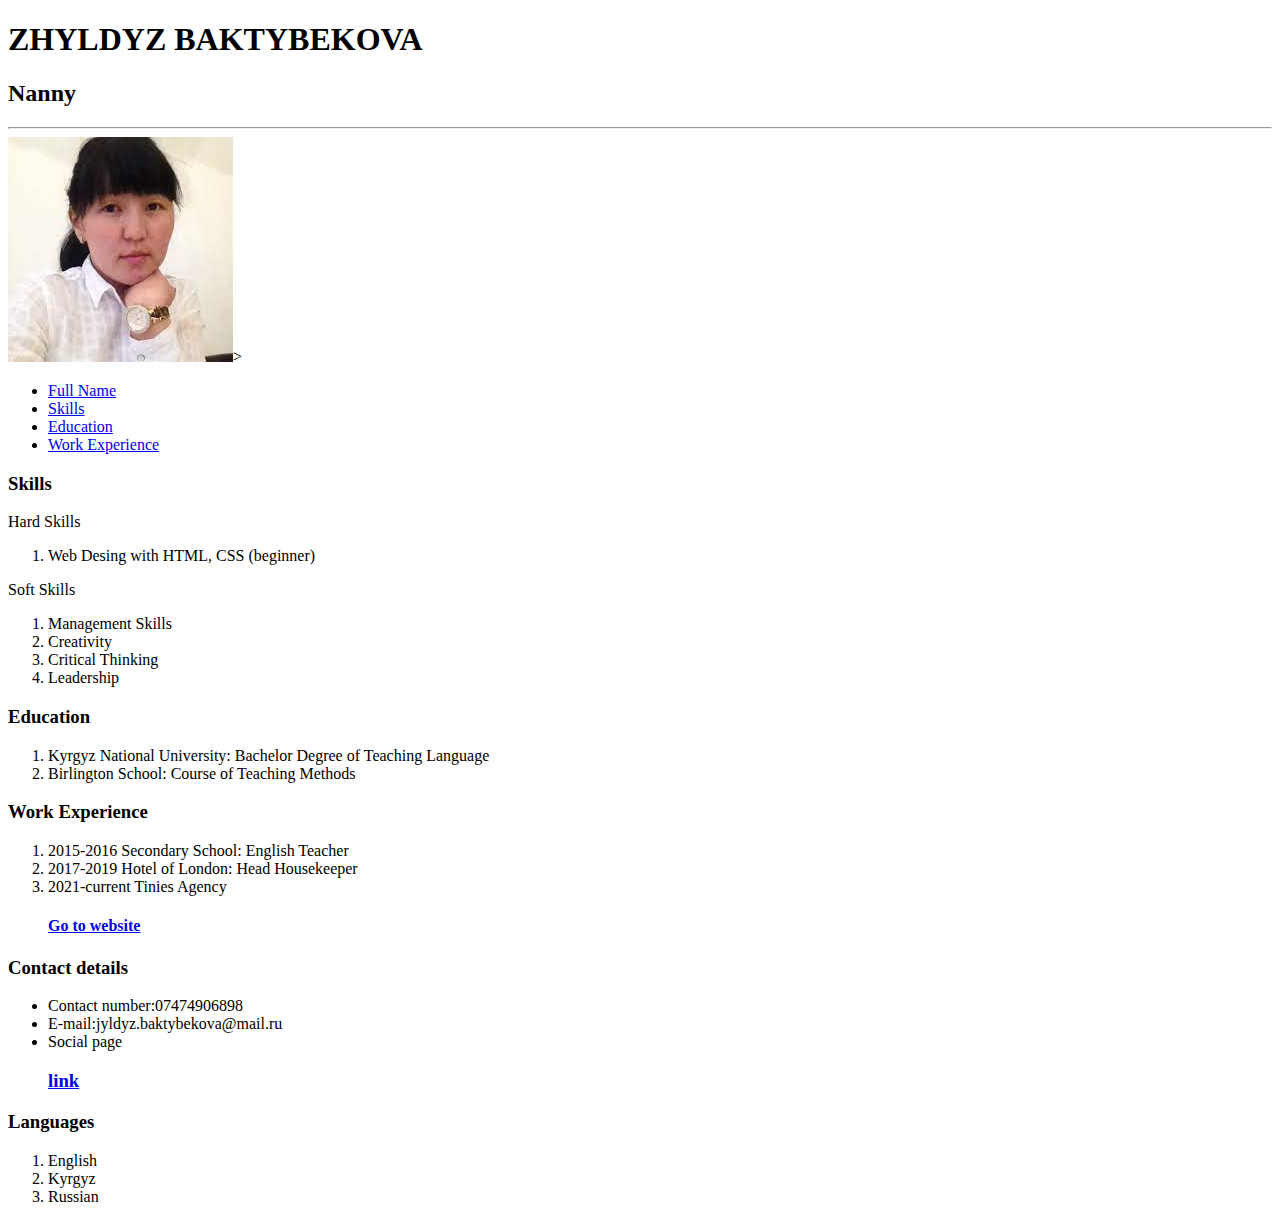
<file: my tasks/index.html>
<!DOCTYPE html>
<html lang="English">
    <head>
     <meta charset="UTF-8">
     <title>CV/resume</title>
    </head>
    <body>
        <h1> ZHYLDYZ BAKTYBEKOVA </h1>
        <h2> Nanny </h2>
        <hr>
        <img src="[data-uri]" alt="the photo of Zhyldyz Baktybekova"
        <br>>
        <nav>
            <ul>
                <li><a href="#">Full Name</a></li>
                <li><a href="#">Skills</a></li>
                <li><a href="#">Education</a></li>
                <li><a href="#">Work Experience</a></li>
            </ul>
        </nav>
        <p class="head"><h3>Skills</h3></p>
        <p class="head">Hard Skills</p>
        <ol>
            <li>Web Desing with HTML, CSS (beginner)</li>
        </ol>
        <p class="head">Soft Skills</p>
        <ol>
            <li>Management Skills</li>
            <li>Creativity</li>
            <li>Critical Thinking</li>
            <li>Leadership</li>
        </ol>
        <p class="head"><h3>Education</h3></p>
        <ol>
            <li>Kyrgyz National University:
        Bachelor Degree of Teaching Language</li>
        <li>Birlington School:
            Course of Teaching Methods</li>
        </ol>
        <p class="head"><h3>Work Experience</h3></p>
        <ol>
            <li>2015-2016 Secondary School: English Teacher</li>
            <li>2017-2019 Hotel of London: Head Housekeeper</li>
            <li>2021-current Tinies Agency<a href="https://www.tinies.com/"><h4>Go to website</h4></a></li>
        </ol>
        <p class="head"><h3>Contact details</h3></p>
        <ul>
            <li>Contact number:07474906898</li>
            <li>E-mail:jyldyz.baktybekova@mail.ru</li>
            <li>Social page<a href="https://uk.linkedin.com/in/jyldyz-baktybekova-203302125/"><h3>link</h3></a></li>
        </ul>
        <p class="head"><h3>Languages</h3></p>
        <ol>
            <li>English</li>
            <li>Kyrgyz</li>
            <li>Russian</li>
        </ol>
    </body>
    </html>
</file>
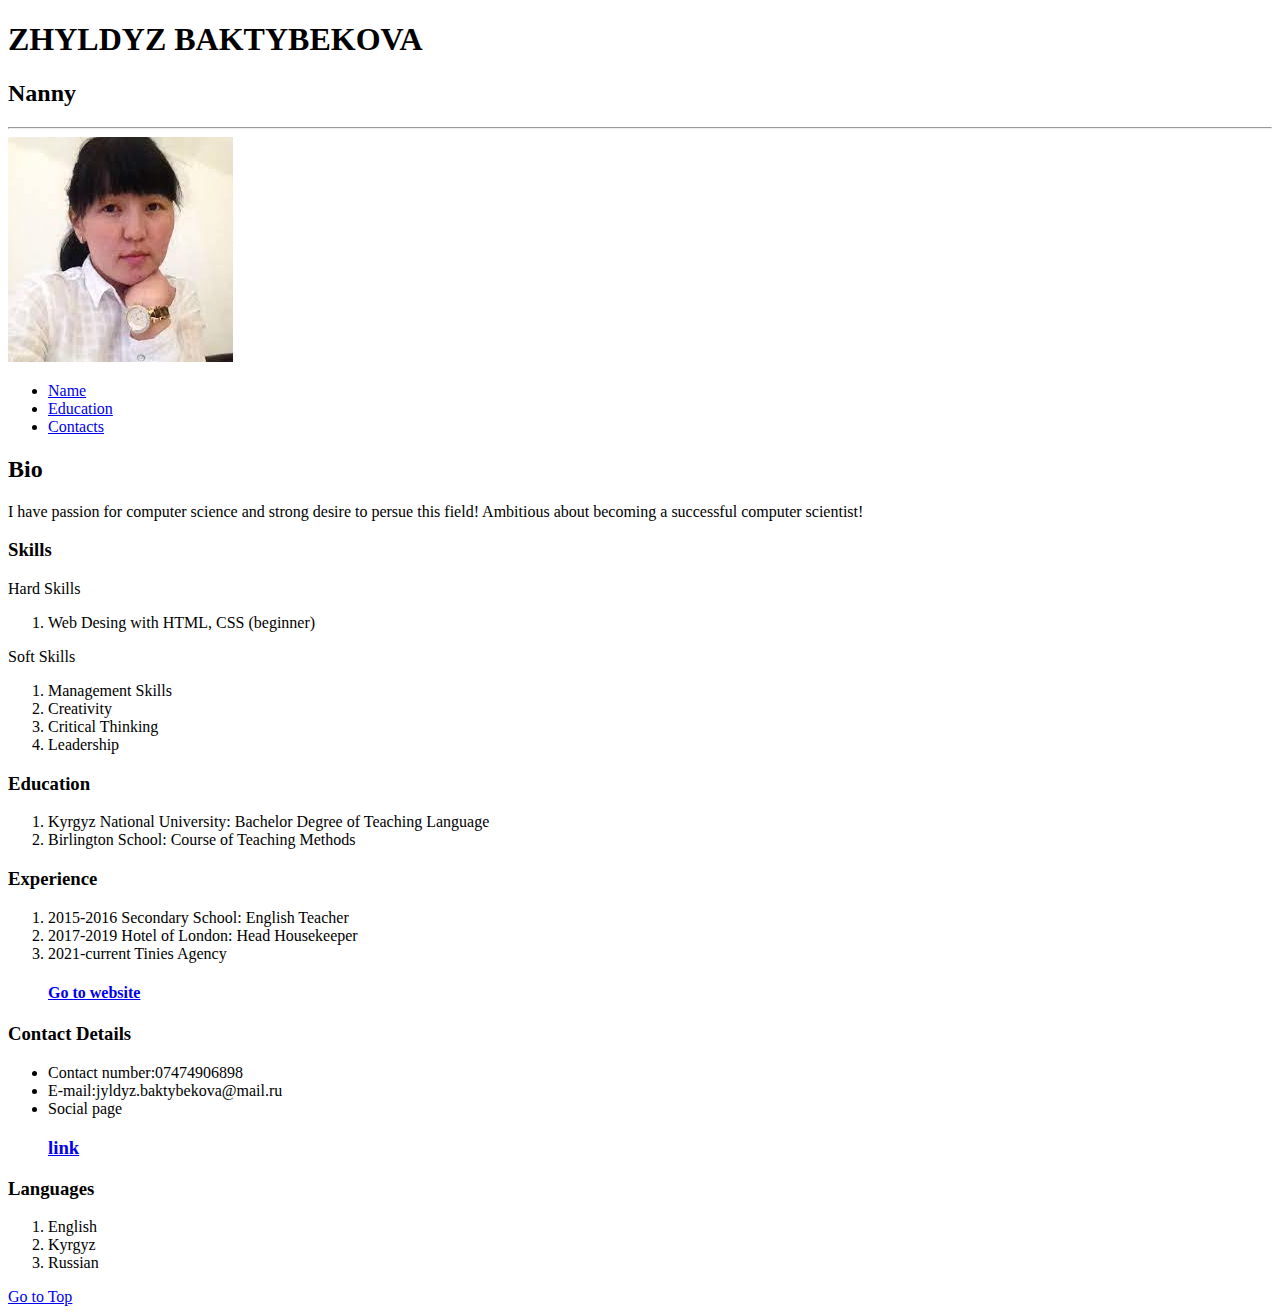
<file: my tasks/task2 ZB/index.html>
<!DOCTYPE html>
<html lang="en">
    <head>
     <meta charset="UTF-8">
     <title>CV/resume</title>
    </head>
    <body>
        <h1 id="name"> ZHYLDYZ BAKTYBEKOVA </h1>
        <h2> Nanny </h2>
        <hr>
        <img src="[data-uri]" alt="the photo of Zhyldyz Baktybekova">
        <!-- Here is the navigation -->
        <nav>
            <ul>
                <li><a href="#name">Name</a> </li>
                <li><a href="#education">Education</a> </li>
                <li><a href="#contacts">Contacts</a> </li>
            </ul>
        </nav>
        <!-- Content of my Profile -->
            <h2>Bio</h2>
            <p>I have passion for computer science and strong desire to persue this field! Ambitious about becoming a successful computer scientist!</p>
          <!-- Skills Section -->  
            <h3>Skills</h3>
        <p>Hard Skills</p>
        <ol>
            <li>Web Desing with HTML, CSS (beginner)</li>
        </ol>
        <p>Soft Skills</p>
        <ol>
            <li>Management Skills</li>
            <li>Creativity</li>
            <li>Critical Thinking</li>
            <li>Leadership</li>
        </ol>
        <!-- Education Section -->
        <h3 id="education">Education</h3>
        <ol>
            <li>Kyrgyz National University:
        Bachelor Degree of Teaching Language</li>
        <li>Birlington School:
            Course of Teaching Methods</li>
        </ol>
        <!-- Experience Section -->
        <h3> Experience </h3>
        <ol>
            <li>2015-2016 Secondary School: English Teacher</li>
            <li>2017-2019 Hotel of London: Head Housekeeper</li>
            <li>2021-current Tinies Agency<a href="https://www.tinies.com/"><h4>Go to website</h4></a></li>
        </ol>

        <h3 id="contacts">Contact Details</h3>
        <ul>
            <li>Contact number:07474906898</li>
            <li>E-mail:jyldyz.baktybekova@mail.ru</li>
            <li>Social page<a target="_blank" href="https://uk.linkedin.com/in/jyldyz-baktybekova-203302125/"><h3>link</h3></a></li>
        </ul>
        <h3>Languages</h3>
        <ol>
            <li>English</li>
            <li>Kyrgyz</li>
            <li>Russian</li>
        </ol>
        <a href="#name">Go to Top</a>
    </body>
    </html>
</file>
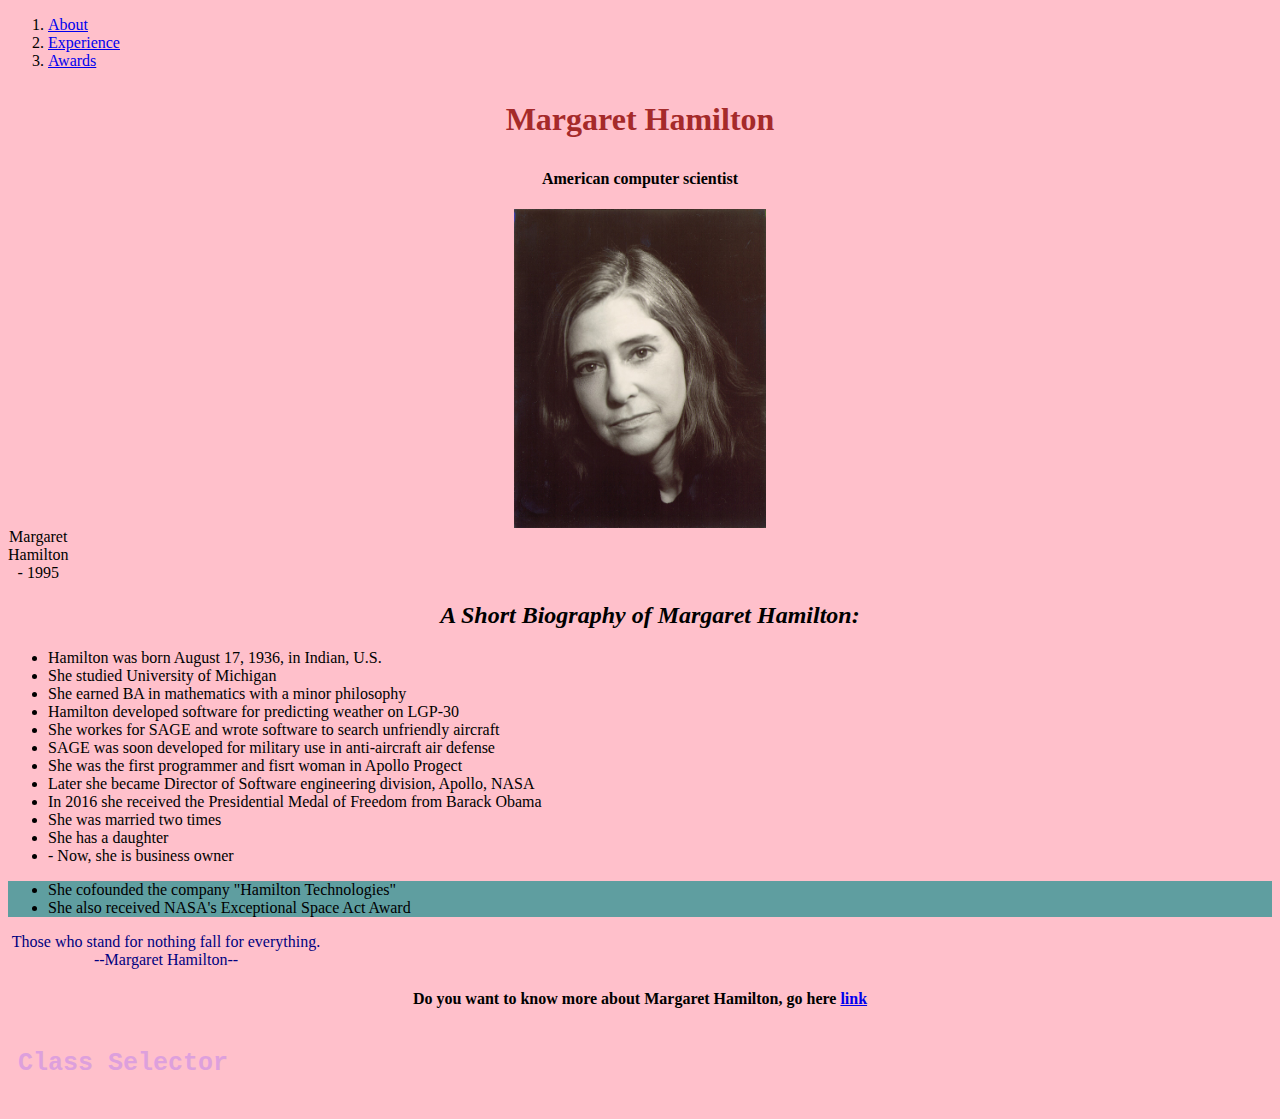
<file: my tasks/task3/new.html>
<!DOCTYPE html>
<html lang="en">
<head>
    <meta charset="UTF-8">
    <meta name="viewport" content="width=device-width, initial-scale=1.0">
    <title>Person I admire</title>
    <link href="new.css" rel="stylesheet">
</head>
<body>
    <nav>
        <ol>
        <li><a href="#about">About</a></li>
        <li><a href="#experience">Experience</a></li>
        <li><a href="#awards">Awards</a></li>
        </ol>
    </nav>

    <h1>Margaret Hamilton</h1>
    <h4>American computer scientist</h4>

    <div>
    <img src="MH.jpg" alt="photo of Hamilton" class="image" >
    </div>

    <table>
      <caption> Margaret Hamilton - 1995 </caption>
    </table>

    <aside>
        <div class="bio">
            <h2>A Short Biography of Margaret Hamilton:</h2>
        </div>
    </aside>

    <ul>
        <li>Hamilton was born August 17, 1936, in Indian, U.S.</li>
        <li>She studied University of Michigan</li>
        <li>She earned BA in mathematics with a minor philosophy</li>
        <li>Hamilton developed software for predicting weather on LGP-30</li>
        <li>She workes for SAGE and wrote software to search unfriendly aircraft</li>
        <li>SAGE was soon developed for military use in anti-aircraft air defense</li>
        <li>She was the first programmer and fisrt woman in Apollo Progect</li>
        <li>Later she became Director of Software engineering division, Apollo, NASA</li>
        <li>In 2016 she received the Presidential Medal of Freedom from Barack Obama</li>
        <li>She was married two times</li>
        <li>She has a daughter</li>
        <li>- Now, she is business owner</li>
    </ul>

        <ul id="highlight">
        <li>She cofounded the company "Hamilton Technologies"</li>
        <li>She also received NASA's Exceptional Space Act Award</li>
    </ul>

    <header>
        <p id="para">Those who stand for nothing fall for everything.<br>--Margaret Hamilton--</p>
    </header>
    <p id="parag">
        <h4>Do you want to know more about Margaret Hamilton, go here <a href="https://en.wikipedia.org/wiki/Margaret_Hamilton_(software_engineer)">link</a></h4>
    </p>
<h5>Class Selector</h5>
 
</body>
</html>
</file>
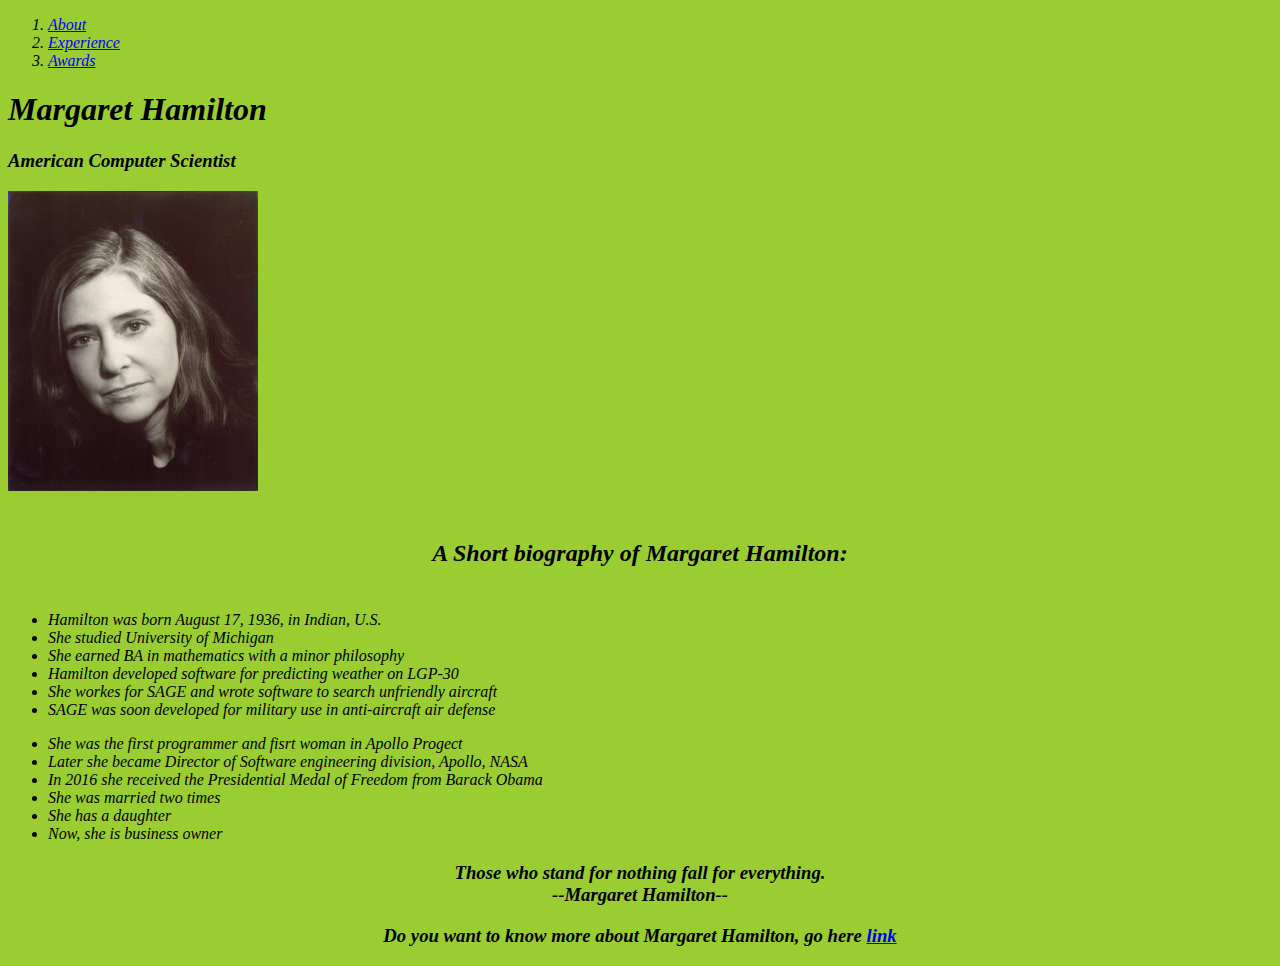
<file: my tasks/tribute.html/practicalTribute.html>
<!DOCTYPE html>
<html lang="en">
<head>
    <meta charset="UTF-8">
    <meta name="viewport" content="width=device-width, initial-scale=1.0">
    <title>Person I Admire</title>
    <link href="practicalStyle.css" rel="stylesheet">
</head>
<body>
    <nav>
        <ol>
        <li><a href="#about">About</a></li>
        <li><a href="#experience">Experience</a></li>
        <li><a href="#awards">Awards</a></li>
        </ol>
    </nav>
    <h1>Margaret Hamilton</h1>
    <p id="para">
        <h3 id="top-h3">American Computer Scientist</h3>
    </p>
    <img src="Hamilton.jpg" alt="photo of Hamilton" height="300" width="250">
    </div>
    <aside>
        <p>
            <h2>A Short biography of Margaret Hamilton:</h2>
        </p>
    </aside>
    <!-- Set 1-->
    <ul>
        <li>Hamilton was born August 17, 1936, in Indian, U.S.</li>
        <li>She studied University of Michigan</li>
        <li>She earned BA in mathematics with a minor philosophy</li>
        <li>Hamilton developed software for predicting weather on LGP-30</li>
        <li>She workes for SAGE and wrote software to search unfriendly aircraft</li>
        <li>SAGE was soon developed for military use in anti-aircraft air defense</li>
    </ul>
    <!-- Set 2-->
    <ul>
        <li>She was the first programmer and fisrt woman in Apollo Progect</li>
        <li>Later she became Director of Software engineering division, Apollo, NASA</li>
        <li>In 2016 she received the Presidential Medal of Freedom from Barack Obama</li>
        <li>She was married two times</li>
        <li>She has a daughter</li>
        <li>Now, she is business owner</li>
    </ul>
        <h3 id="midh3">Those who stand for nothing fall for everything.<br>--Margaret Hamilton--</h3>
        <h3 id="lowerh3">Do you want to know more about Margaret Hamilton, go here <a href="https://en.wikipedia.org/wiki/Margaret_Hamilton_(software_engineer)">link</a></h3>
</body>
</html>
</file>
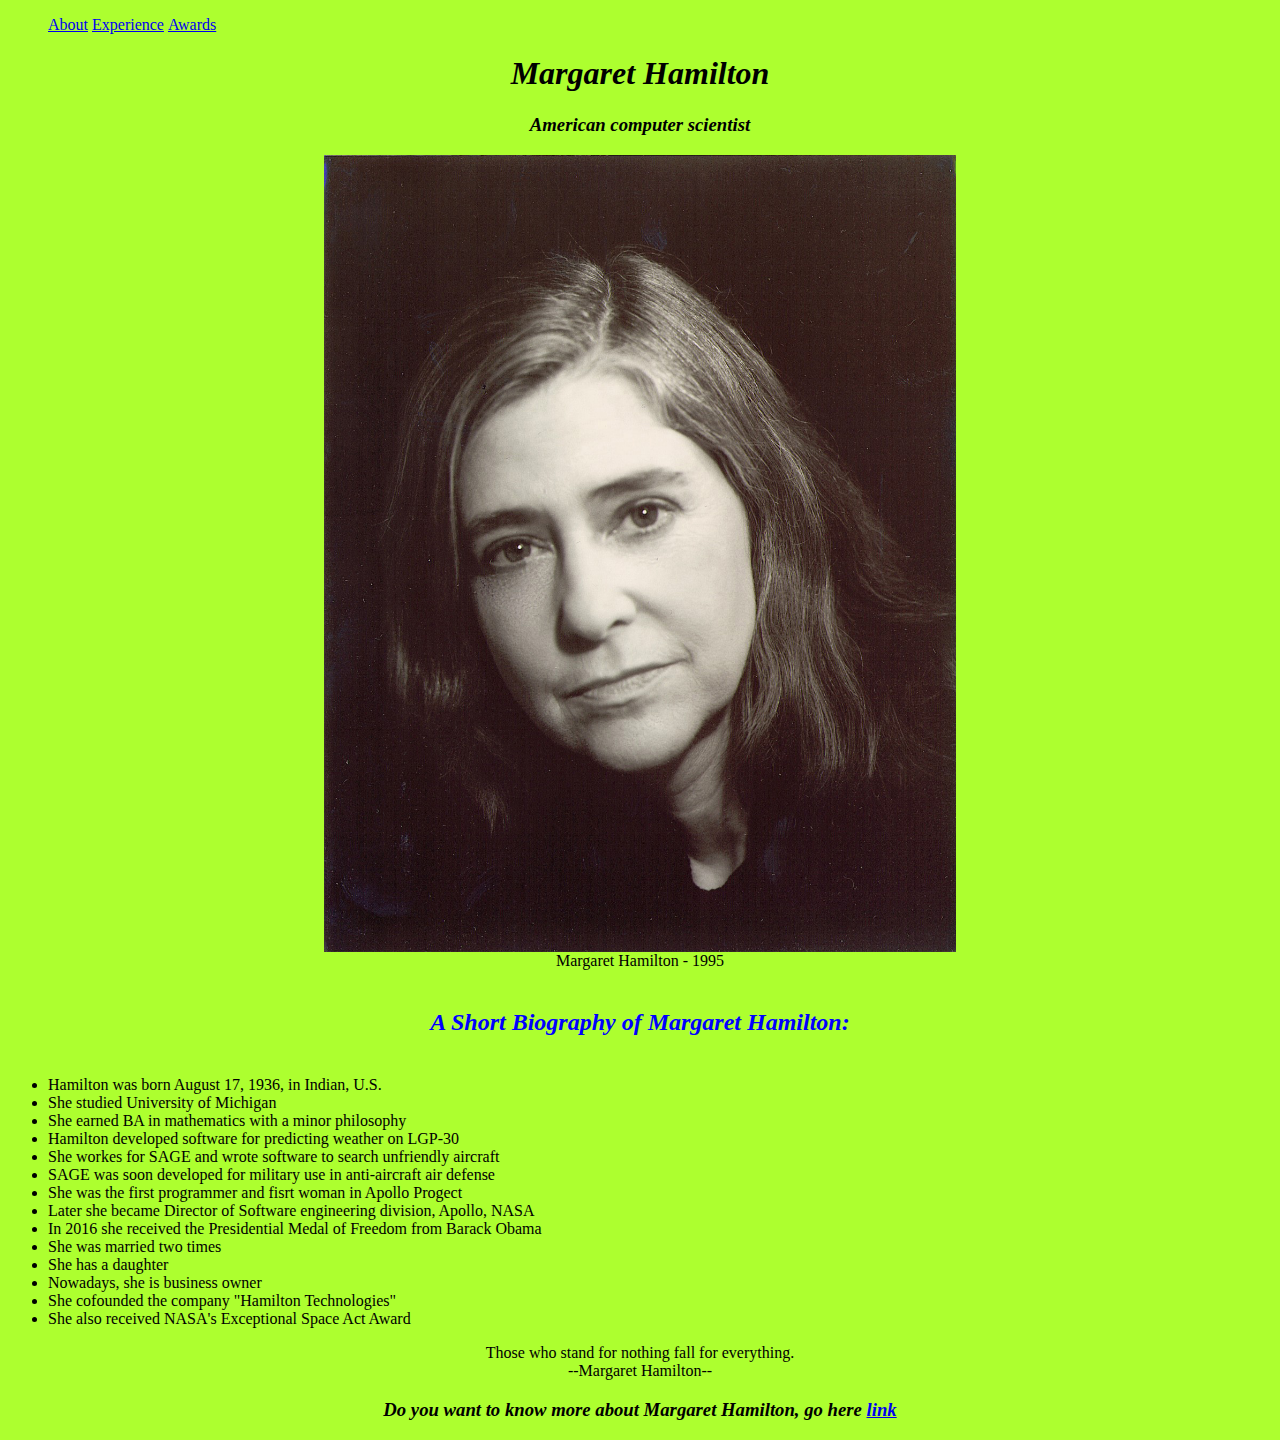
<file: my tasks/tribute.html/tribute.html>
<!DOCTYPE html>
<html lang="en">
<head>
    <meta charset="UTF-8">
    <meta name="viewport" content="width=device-width, initial-scale=1.0">
    <title>Person I admire</title>
    <link href="myStyles.css" rel="stylesheet">
</head>
<body>
    <nav>
        <ol>
        <li><a href="#about">About</a></li>
        <li><a href="#experience">Experience</a></li>
        <li><a href="#awards">Awards</a></li>
        </ol>
    </nav>
    <h1>Margaret Hamilton</h1>
    <h3>American computer scientist</h3>
    <div>
    <img src="Hamilton.jpg" alt="photo of Hamilton" class="image" >
    </div>
    <div>
        <figcaption>Margaret Hamilton - 1995</figcaption>
    </div>
    <aside>
        <div class="bio">
            <h2>A Short Biography of Margaret Hamilton:</h2>
        </div>
    </aside>
    <p id="para">
    <ul>
        <li>Hamilton was born August 17, 1936, in Indian, U.S.</li>
        <li>She studied University of Michigan</li>
        <li>She earned BA in mathematics with a minor philosophy</li>
        <li>Hamilton developed software for predicting weather on LGP-30</li>
        <li>She workes for SAGE and wrote software to search unfriendly aircraft</li>
        <li>SAGE was soon developed for military use in anti-aircraft air defense</li>
        <li>She was the first programmer and fisrt woman in Apollo Progect</li>
        <li>Later she became Director of Software engineering division, Apollo, NASA</li>
        <li>In 2016 she received the Presidential Medal of Freedom from Barack Obama</li>
        <li>She was married two times</li>
        <li>She has a daughter</li>
        <li>Nowadays, she is business owner</li>
        <li>She cofounded the company "Hamilton Technologies"</li>
        <li>She also received NASA's Exceptional Space Act Award</li>
    </ul>
    <header>Those who stand for nothing fall for everything.<br>--Margaret Hamilton--</header>
    <h3 id="bottom-h3">Do you want to know more about Margaret Hamilton, go here <a href="https://en.wikipedia.org/wiki/Margaret_Hamilton_(software_engineer)">link</a></h3>
</body>
</html>
</file>
<file: my tasks/task3/new.css>
body {
    background-color: pink
}

h1 {
    padding-left: 20px;
    padding-right: 20px;
    padding-top: 10px;
    padding-bottom: 10px;
    color: brown;
    text-align: center;
    
}

#para {
    text-align: center;
    color: navy;
    width: 25%;
}

#highlight {
    background-color: cadetblue;
}
#caption {
    text-align: center;
    font-weight: bold;
    font-size: 20px;
}

.bio {
    border-radius: 5px;
    text-align:center;
}

div {
    border-radius: 5px;
}

h2 {
    font-style:italic;
}

#bottom-h3 {
    width: 25%;
    text-align: center;
}

aside {
    text-indent: 20px;
}

#parag {
    color:springgreen;
    border-bottom: 5px;
    border-right: 5px;
}

h5 {
    font-size: 25px;
    line-height: 20px;
    color: plum;
    padding: 4px;
    margin-left: 6px;
    font-family:monospace
    
}.image {
    display:block;
    margin-left: auto;
    margin-right: auto;
    width: 20%;
}

header {
    text-align: center;
}

h4 {
    text-align: center;
}

h3 {
    text-align: center;
    width: 25%;
}

h4 {
    text-align: center;
}
</file>
<file: my tasks/tribute.html/practicalStyle.css>
body {
    background-color: yellowgreen;
    font-style: italic;
    font-family: 'Times New Roman', Times, serif;
}

h1 {
    color: black;
}

#toph3 {
    color: #060303;
}

.bio {
text-align: center;
}

#lowerh3 {
    text-align: center;
}

.Mar {
    text-align: center;
}

aside {
    width: auto;
}

h2 {
    border: 25px ;
    padding: 25px ;
    text-align: center;
}

#midh3 {
    text-align: center;
}
</file>
<file: my tasks/tribute.html/myStyles.css>
body {
    background-color: greenyellow;
}

h1 {
    color:black;
    text-align: center;
    font-style: italic; 
    font-family: 'Times New Roman', Times, serif; 
}

h2 {
    text-align: center;
    font-style: italic;
    font-family: 'Times New Roman', Times, serif;
    border: 25px;
    padding: 20px;
}

h3 {
    text-align: center;
    font-style: italic;
    font-family: 'Times New Roman', Times, serif;

}

.image {
    display:block;
    margin-left: auto;
    margin-right: auto;
    width: 50%;
}

.bio {
    color:blue
}

.topDiv {
    display: flex;
    justify-content: center;
}

header {
    text-align: center;
}

#bottomh3 {
    text-align: center;
}

nav ol li {
    display: inline;
    text-align: center;
}

figcaption {
    text-align: center;
}
</file>
